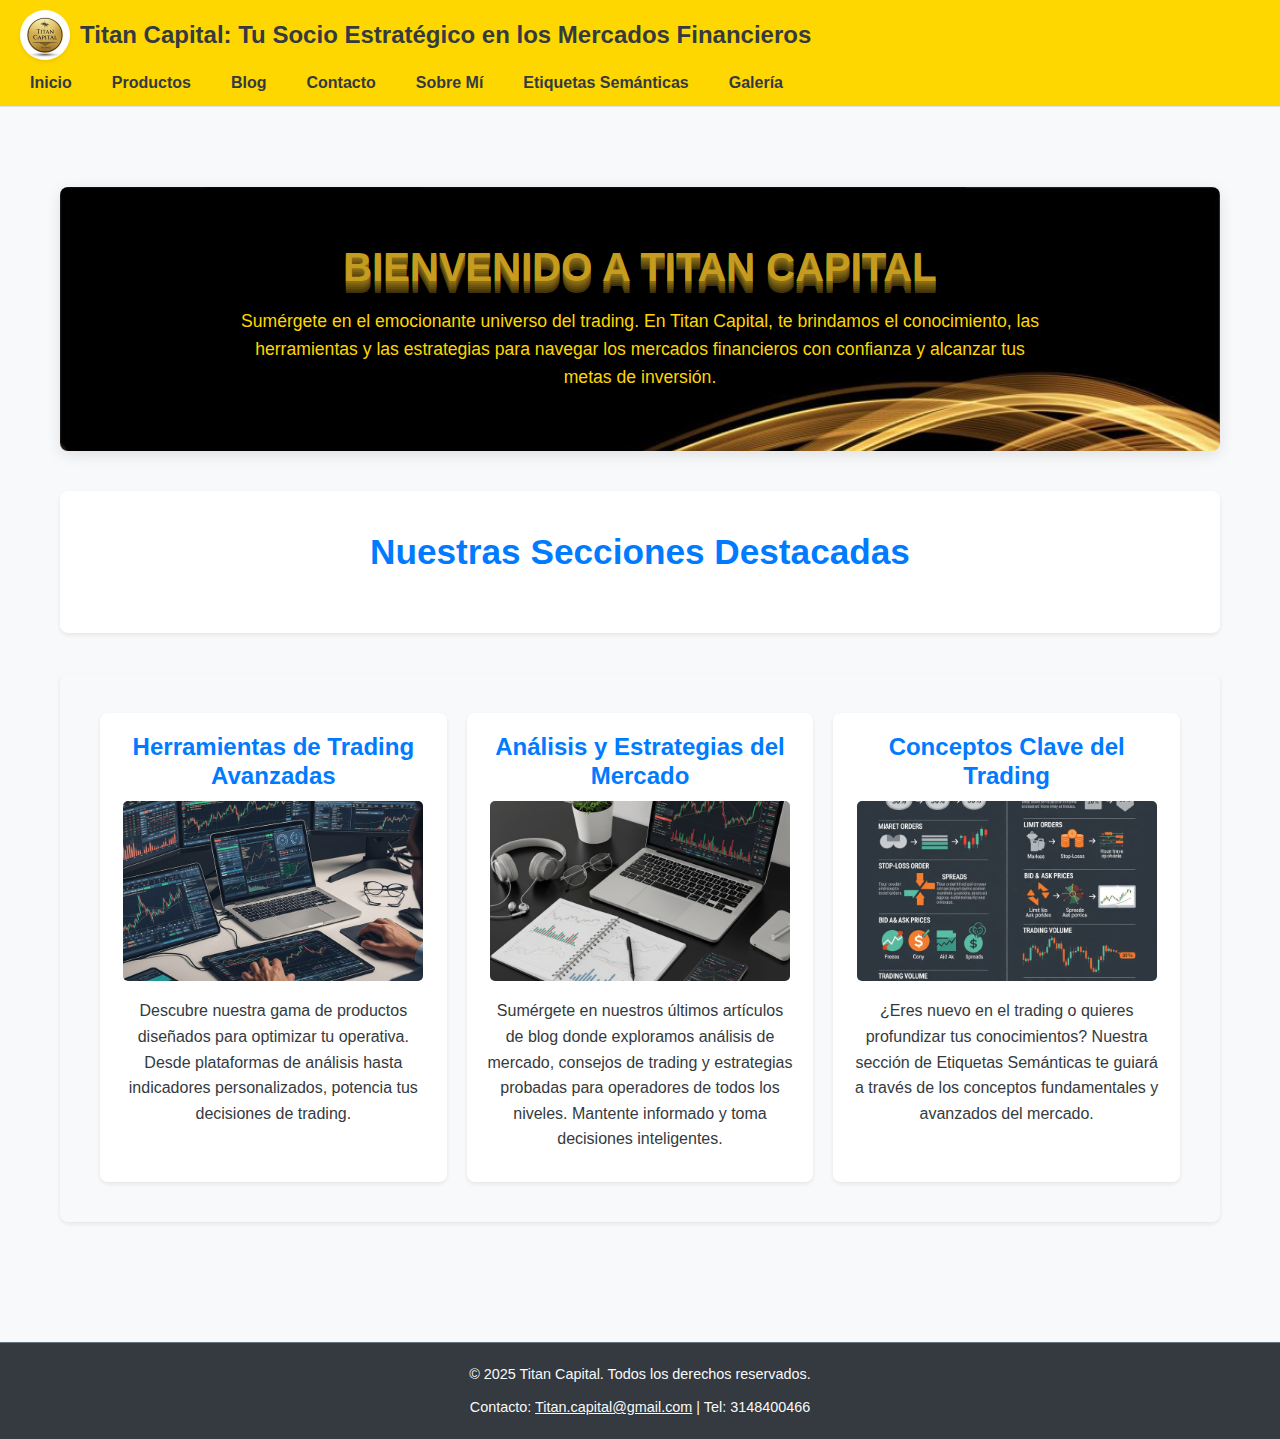
<file: index.html>
<!DOCTYPE html>
<html lang="es">
<head>
    <meta charset="UTF-8">
    <meta name="viewport" content="width=device-width, initial-scale=1.0">
    <title>Inicio - Titan Capital</title>
    <link rel="stylesheet" href="style.css">
    <meta name="description" content="Explora el mundo del trading con Titan Capital. Descubre estrategias, análisis de mercado y productos innovadores para potenciar tus inversiones.">
    <meta name="keywords" content="trading, inversiones, mercado financiero, análisis técnico, análisis fundamental, estrategias de trading, bolsa de valores, criptomonedas, forex, educación financiera">
</head>
<body>
    <header>
        <div class="site-branding">
            <a href="index.html" aria-label="Volver a la página principal de Titan Capital">
                <img src="icono.jpeg" alt="Logotipo circular de Titan Capital" class="site-logo-header" width="50" height="50">
            </a>
            <h1>Titan Capital: Tu Socio Estratégico en los Mercados Financieros</h1>
        </div>
        <nav>
            <ul>
                <li><a href="index.html">Inicio</a></li>
                <li><a href="productos.html">Productos</a></li>
                <li><a href="blog.html">Blog</a></li>
                <li><a href="contacto.html">Contacto</a></li>
                <li><a href="sobre-mi.html">Sobre Mí</a></li>
                <li><a href="etiquetas.html">Etiquetas Semánticas</a></li>
                <li><a href="galeria.html">Galería</a></li>
            </ul>
        </nav>
    </header>

    <main>
        <section id="hero">
            <h2>Bienvenido a Titan Capital</h2>
            <p>Sumérgete en el emocionante universo del trading. En Titan Capital, te brindamos el conocimiento, las herramientas y las estrategias para navegar los mercados financieros con confianza y alcanzar tus metas de inversión.</p>
        </section>
        <section id="fondo">
        <h2>Nuestras Secciones Destacadas</h2></section>
        <section id="destacados">
            <article class="featured-item">
                <h3><a href="productos.html">Herramientas de Trading Avanzadas</a></h3>
                <img src="destacadoherramientas.jpeg" alt="Gráficos financieros y herramientas de análisis de trading en una pantalla." width="300" height="180">
                <p>Descubre nuestra gama de productos diseñados para optimizar tu operativa. Desde plataformas de análisis hasta indicadores personalizados, potencia tus decisiones de trading.</p>
            </article>
            <article class="featured-item">
                <h3><a href="blog.html">Análisis y Estrategias del Mercado</a></h3>
                <img src="destacadoanalisis.jpeg" alt="Una persona analizando gráficos de velas japonesas en una laptop." width="300" height="180">
                <p>Sumérgete en nuestros últimos artículos de blog donde exploramos análisis de mercado, consejos de trading y estrategias probadas para operadores de todos los niveles. Mantente informado y toma decisiones inteligentes.</p>
            </article>
            <article class="featured-item">
                <h3><a href="blog.html">Conceptos Clave del Trading</a></h3>
                <img src="cocepts.jpeg" alt="Iconos de conceptos financieros y bursátiles." width="300" height="180">
                <p>¿Eres nuevo en el trading o quieres profundizar tus conocimientos? Nuestra sección de Etiquetas Semánticas te guiará a través de los conceptos fundamentales y avanzados del mercado.</p>
            </article>
        </section>
    </main>

    <footer>
        <p>&copy; 2025 Titan Capital. Todos los derechos reservados.</p>
        <address>
            Contacto: <a href="Titan.capital@gmail.com">Titan.capital@gmail.com</a> | Tel: 3148400466
        </address>
    </footer>
</body>
</html>
</file>
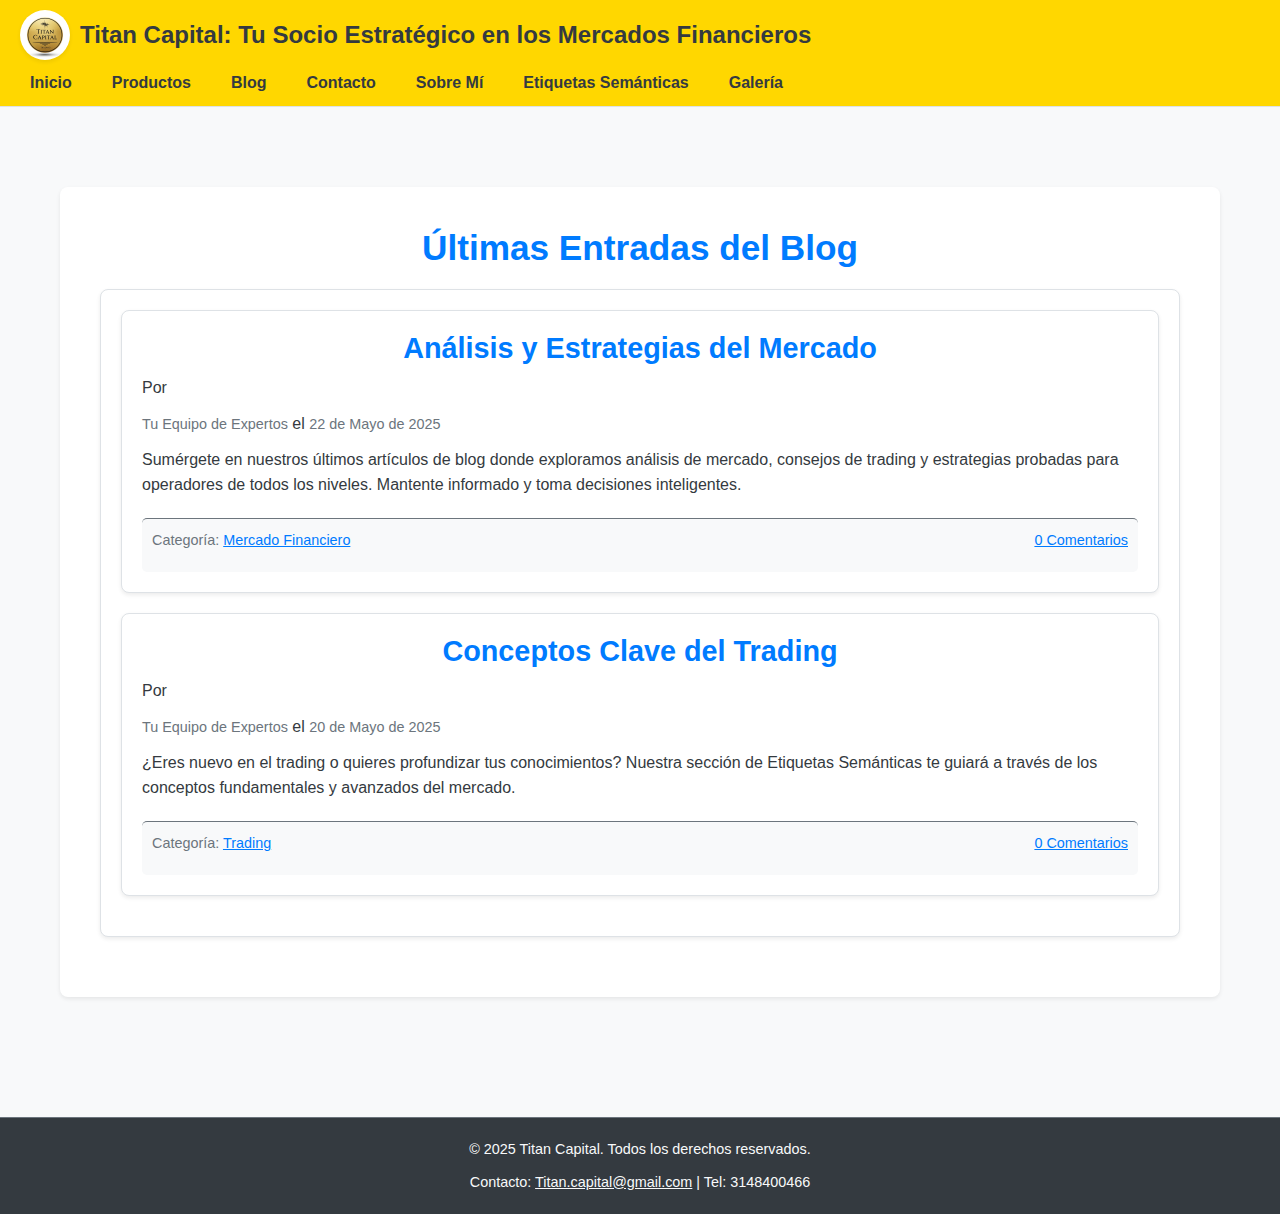
<file: blog.html>
<!DOCTYPE html>
<html lang="es">
<head>
    <meta charset="UTF-8">
    <meta name="viewport" content="width=device-width, initial-scale=1.0">
    <title>Blog</title>
    <link rel="stylesheet" href="style.css">
</head>
<body>
    <header>
        <div class="site-branding">
            <a href="index.html" aria-label="Volver a la página principal de Tu Portal Semántico">
                <img src="icono.jpeg" alt="Logotipo circular de Tu Portal Semántico" class="site-logo-header" width="50" height="50">
            </a>
            <h1>Titan Capital: Tu Socio Estratégico en los Mercados Financieros</h1>
        </div>
        <nav>
            <ul>
                <li><a href="index.html">Inicio</a></li>
                <li><a href="productos.html">Productos</a></li>
                <li><a href="blog.html">Blog</a></li>
                <li><a href="contacto.html">Contacto</a></li>
                <li><a href="sobre-mi.html">Sobre Mí</a></li>
                <li><a href="etiquetas.html">Etiquetas Semánticas</a></li>
                <li><a href="galeria.html">Galería</a></li>
            </ul>
        </nav>
    </header>

    <main>
        <section id="entradas-blog">
            <h2>Últimas Entradas del Blog</h2>
            <article class="entrada-blog">
            <article class="entrada-blog">
                <h2>Análisis y Estrategias del Mercado</h2>
                <p>Por <address>Tu Equipo de Expertos</address> el <time datetime="2025-05-22">22 de Mayo de 2025</time></p>
                <p>Sumérgete en nuestros últimos artículos de blog donde exploramos análisis de mercado, consejos de trading y estrategias probadas para operadores de todos los niveles. Mantente informado y toma decisiones inteligentes.</p>
                <footer>
                    <p>Categoría: <a href="#mercado">Mercado Financiero</a></p>
                    <p><a href="#comentarios3">0 Comentarios</a></p>
                </footer>
            </article>

            <article class="entrada-blog">
                <h2>Conceptos Clave del Trading</h2>
                <p>Por <address>Tu Equipo de Expertos</address> el <time datetime="2025-05-20">20 de Mayo de 2025</time></p>
                <p>¿Eres nuevo en el trading o quieres profundizar tus conocimientos? Nuestra sección de Etiquetas Semánticas te guiará a través de los conceptos fundamentales y avanzados del mercado.</p>
                <footer>
                    <p>Categoría: <a href="#trading">Trading</a></p>
                    <p><a href="#comentarios4">0 Comentarios</a></p>
                </footer>
            </article>
        </section>
    </main>

<footer>
        <p>&copy; 2025 Titan Capital. Todos los derechos reservados.</p>
        <address>
            Contacto: <a href="Titan.capital@gmail.com">Titan.capital@gmail.com</a> | Tel: 3148400466
        </address>
    </footer>
</body>
</html>
</file>
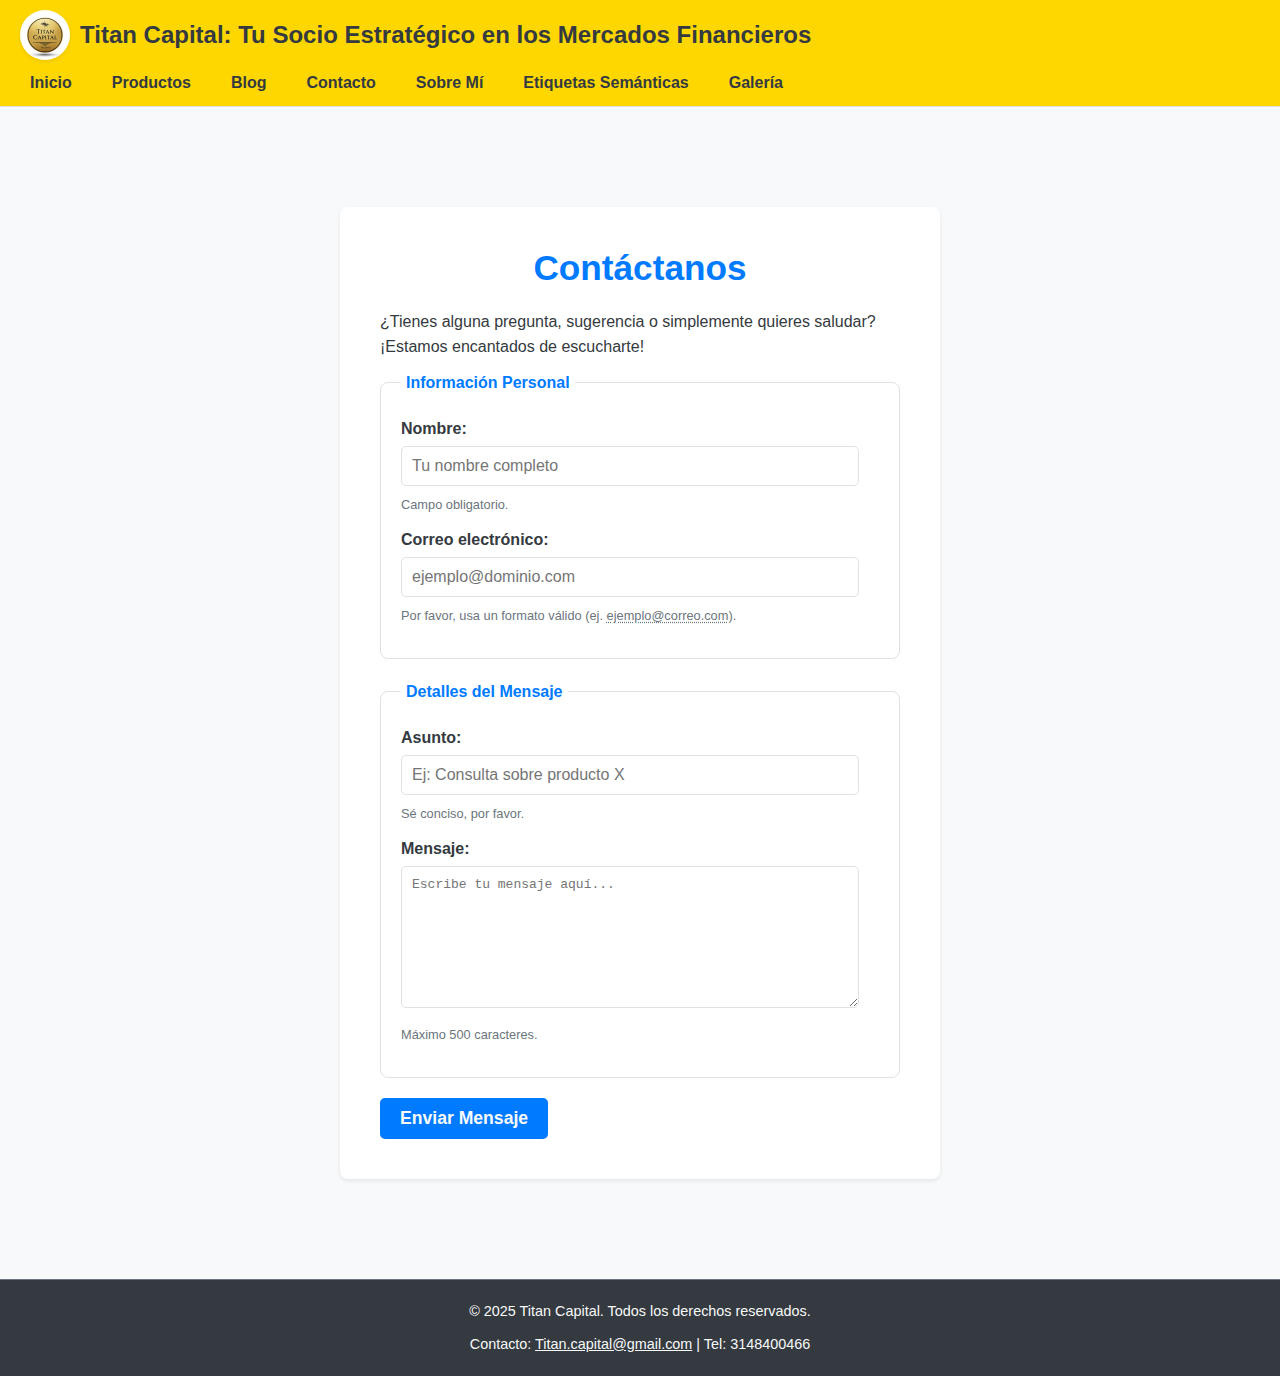
<file: contacto.html>
<!DOCTYPE html>
<html lang="es">
<head>
    <meta charset="UTF-8">
    <meta name="viewport" content="width=device-width, initial-scale=1.0">
    <title>Contacto</title>
    <link rel="stylesheet" href="style.css">

</head>
<body>
    <header>
        <div class="site-branding">
            <a href="index.html" aria-label="Volver a la página principal de Tu Portal Semántico">
                <img src="icono.jpeg" alt="Logotipo circular de Tu Portal Semántico" class="site-logo-header" width="50" height="50">
            </a>
            <h1>Titan Capital: Tu Socio Estratégico en los Mercados Financieros</h1>
        </div>
        <nav>
            <ul>
                <li><a href="index.html">Inicio</a></li>
                <li><a href="productos.html">Productos</a></li>
                <li><a href="blog.html">Blog</a></li>
                <li><a href="contacto.html">Contacto</a></li>
                <li><a href="sobre-mi.html">Sobre Mí</a></li>
                <li><a href="etiquetas.html">Etiquetas Semánticas</a></li>
                <li><a href="galeria.html">Galería</a></li>
            </ul>
        </nav>
    </header>

    <main>
        <section id="formulario-contacto">
            <h2>Contáctanos</h2>
            <p>¿Tienes alguna pregunta, sugerencia o simplemente quieres saludar? ¡Estamos encantados de escucharte!</p>

            <form action="enviar_formulario.php" method="POST">
                <fieldset>
                    <legend>Información Personal</legend>
                    <p>
                        <label for="nombre">Nombre:</label>
                        <input type="text" id="nombre" name="nombre" required placeholder="Tu nombre completo">
                        <small>Campo obligatorio.</small>
                    </p>
                    <p>
                        <label for="email">Correo electrónico:</label>
                        <input type="email" id="email" name="email" required placeholder="ejemplo@dominio.com">
                        <small>Por favor, usa un formato válido (ej. <abbr title="ejemplo@correo.com">ejemplo@correo.com</abbr>).</small>
                    </p>
                </fieldset>

                <fieldset>
                    <legend>Detalles del Mensaje</legend>
                    <p>
                        <label for="asunto">Asunto:</label>
                        <input type="text" id="asunto" name="asunto" required placeholder="Ej: Consulta sobre producto X">
                        <small>Sé conciso, por favor.</small>
                    </p>
                    <p>
                        <label for="mensaje">Mensaje:</label>
                        <textarea id="mensaje" name="mensaje" rows="8" required placeholder="Escribe tu mensaje aquí..."></textarea>
                        <small>Máximo 500 caracteres.</small>
                    </p>
                </fieldset>

                <button type="submit">Enviar Mensaje</button>
            </form>
        </section>
    </main>

   <footer>
        <p>&copy; 2025 Titan Capital. Todos los derechos reservados.</p>
        <address>
            Contacto: <a href="Titan.capital@gmail.com">Titan.capital@gmail.com</a> | Tel: 3148400466
        </address>
    </footer>
</body>
</html>
</file>
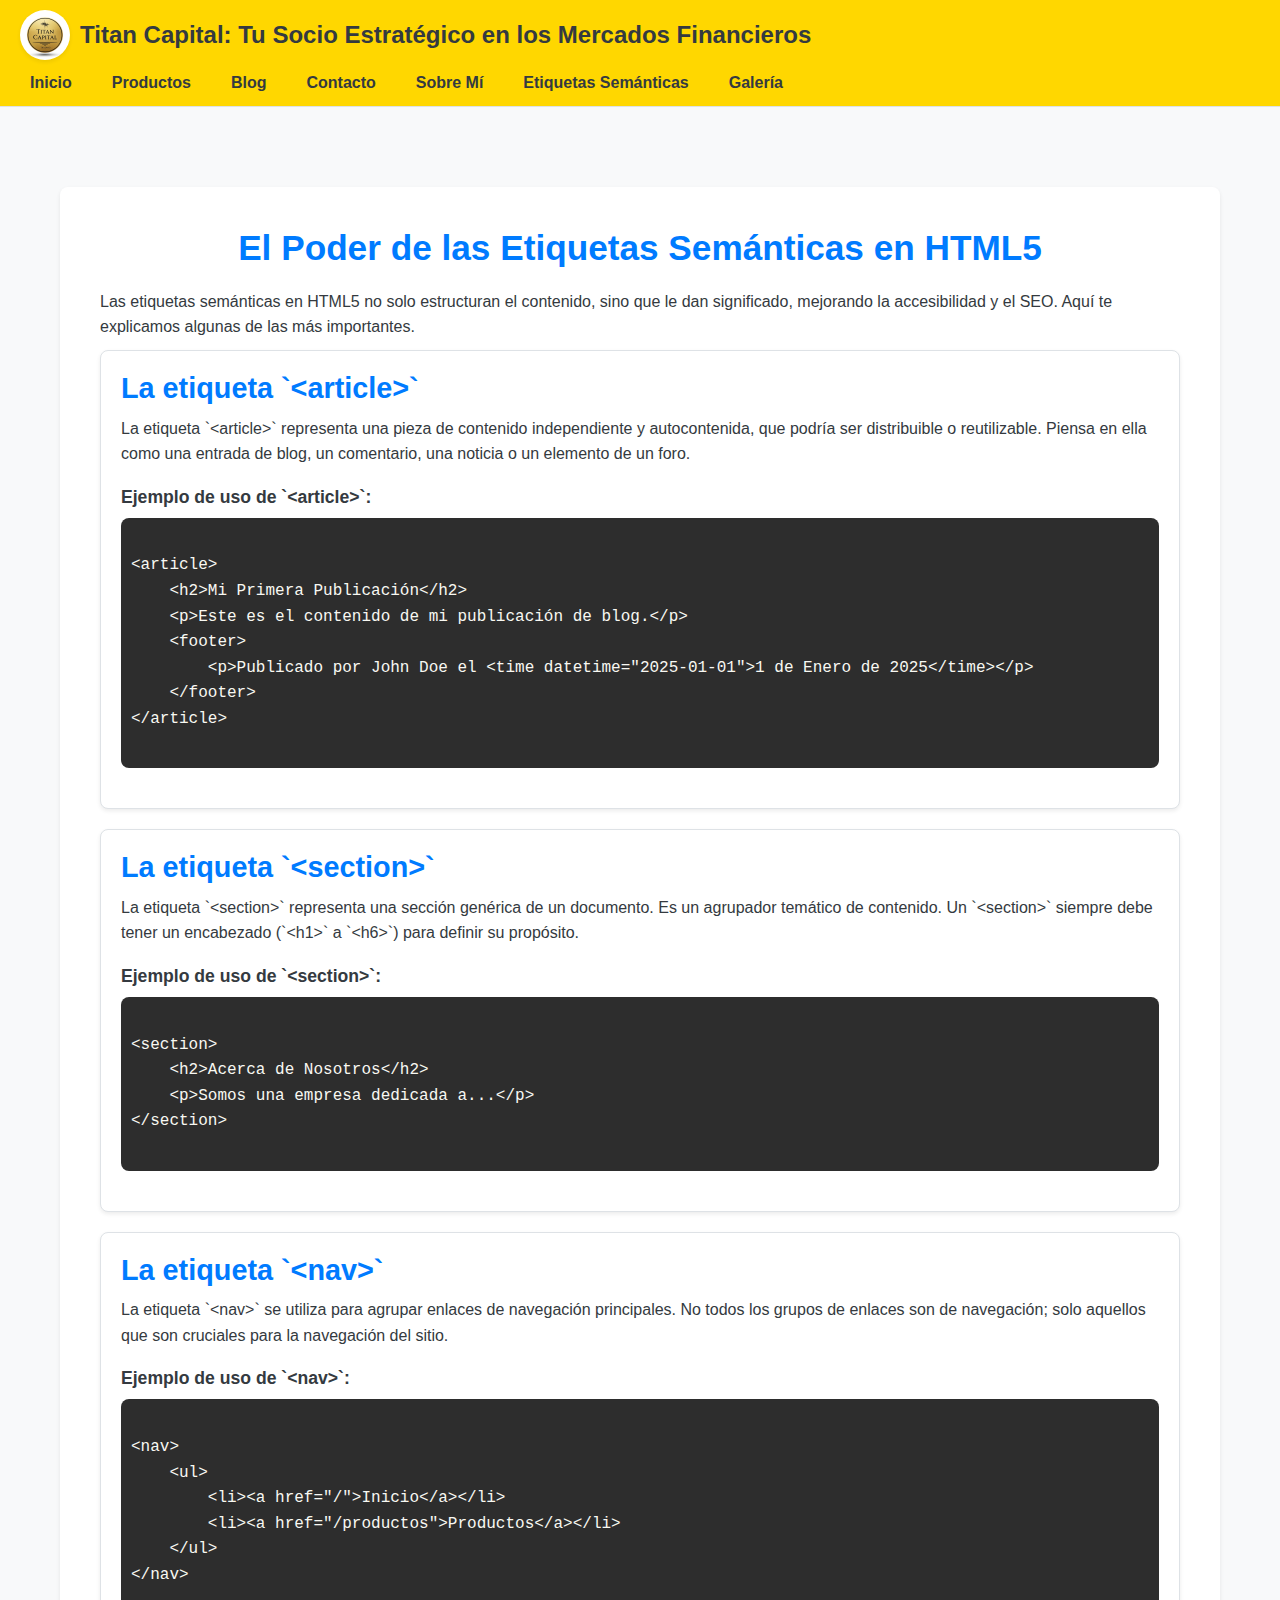
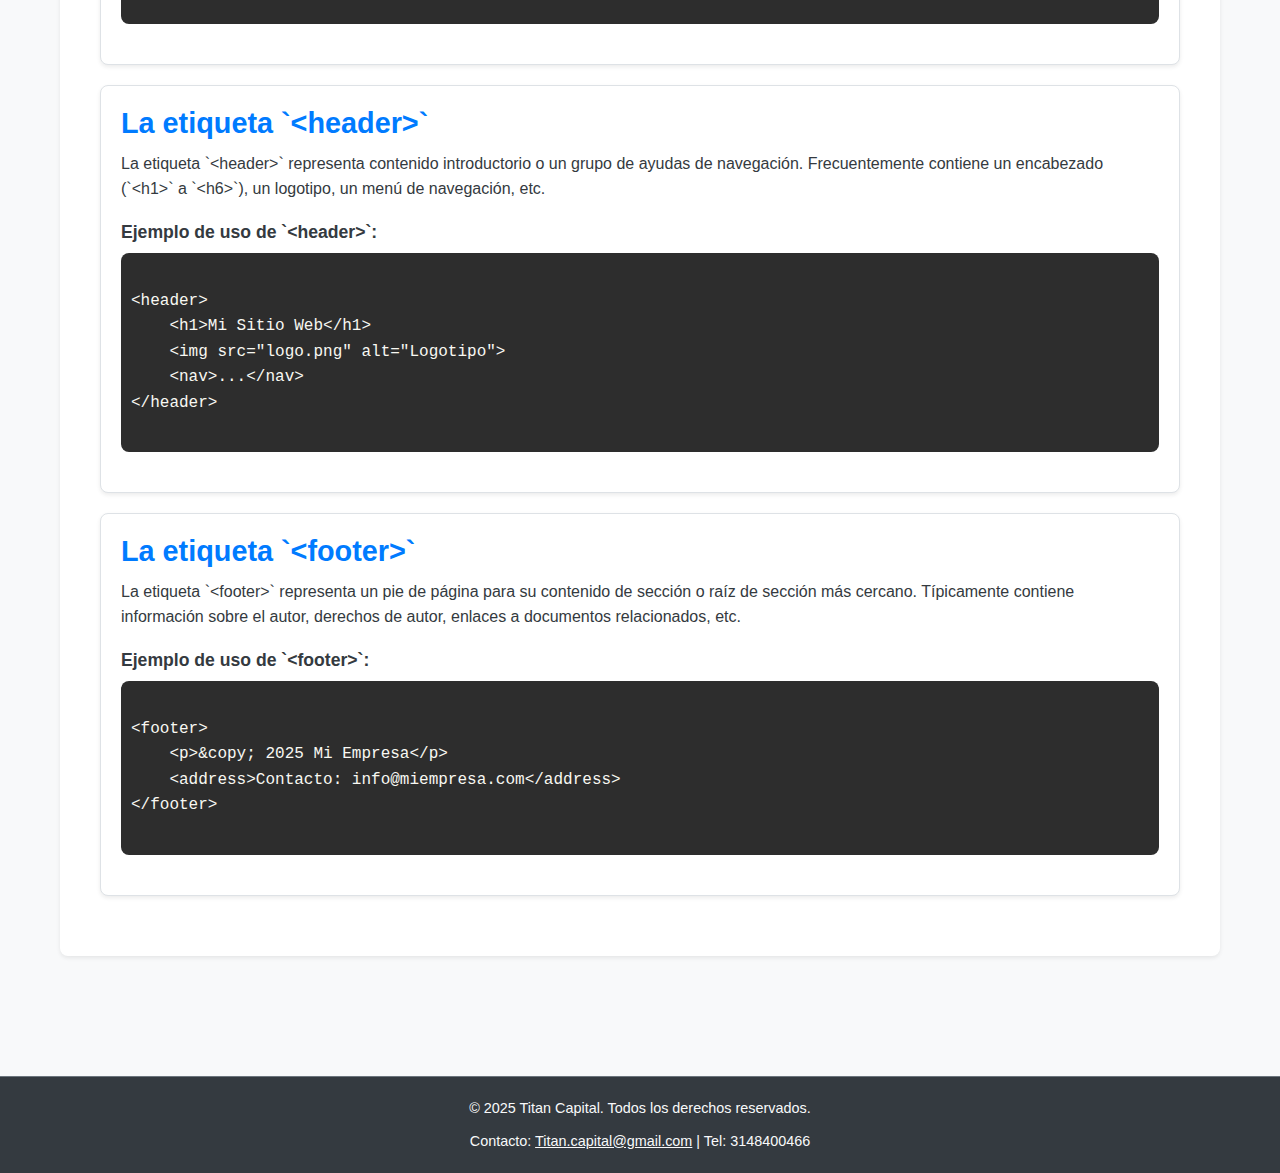
<file: etiquetas.html>
<!DOCTYPE html>
<html lang="es">
<head>
    <meta charset="UTF-8">
    <meta name="viewport" content="width=device-width, initial-scale=1.0">
    <title>Etiquetas Semánticas </title>
    <link rel="stylesheet" href="style.css">

</head>
<body>
    <header>
        <div class="site-branding">
            <a href="index.html" aria-label="Volver a la página principal de Tu Portal Semántico">
                <img src="icono.jpeg" alt="Logotipo circular de Tu Portal Semántico" class="site-logo-header" width="50" height="50">
            </a>
            <h1>Titan Capital: Tu Socio Estratégico en los Mercados Financieros</h1>
        </div>
        <nav>
            <ul>
                <li><a href="index.html">Inicio</a></li>
                <li><a href="productos.html">Productos</a></li>
                <li><a href="blog.html">Blog</a></li>
                <li><a href="contacto.html">Contacto</a></li>
                <li><a href="sobre-mi.html">Sobre Mí</a></li>
                <li><a href="etiquetas.html">Etiquetas Semánticas</a></li>
                <li><a href="galeria.html">Galería</a></li>
            </ul>
        </nav>
    </header>

    <main>
        <section id="explicacion-semantica">
            <h2>El Poder de las Etiquetas Semánticas en HTML5</h2>
            <p>Las etiquetas semánticas en HTML5 no solo estructuran el contenido, sino que le dan significado, mejorando la accesibilidad y el SEO. Aquí te explicamos algunas de las más importantes.</p>

            <article class="explicacion-etiqueta">
                <h3>La etiqueta `&lt;article&gt;`</h3>
                <p>La etiqueta `&lt;article&gt;` representa una pieza de contenido independiente y autocontenida, que podría ser distribuible o reutilizable. Piensa en ella como una entrada de blog, un comentario, una noticia o un elemento de un foro.</p>
                <h4>Ejemplo de uso de `&lt;article&gt;`:</h4>
                <pre><code>
&lt;article&gt;
    &lt;h2&gt;Mi Primera Publicación&lt;/h2&gt;
    &lt;p&gt;Este es el contenido de mi publicación de blog.&lt;/p&gt;
    &lt;footer&gt;
        &lt;p&gt;Publicado por John Doe el &lt;time datetime="2025-01-01"&gt;1 de Enero de 2025&lt;/time&gt;&lt;/p&gt;
    &lt;/footer&gt;
&lt;/article&gt;
                </code></pre>
            </article>

            <article class="explicacion-etiqueta">
                <h3>La etiqueta `&lt;section&gt;`</h3>
                <p>La etiqueta `&lt;section&gt;` representa una sección genérica de un documento. Es un agrupador temático de contenido. Un `&lt;section&gt;` siempre debe tener un encabezado (`&lt;h1&gt;` a `&lt;h6&gt;`) para definir su propósito.</p>
                <h4>Ejemplo de uso de `&lt;section&gt;`:</h4>
                <pre><code>
&lt;section&gt;
    &lt;h2&gt;Acerca de Nosotros&lt;/h2&gt;
    &lt;p&gt;Somos una empresa dedicada a...&lt;/p&gt;
&lt;/section&gt;
                </code></pre>
            </article>

            <article class="explicacion-etiqueta">
                <h3>La etiqueta `&lt;nav&gt;`</h3>
                <p>La etiqueta `&lt;nav&gt;` se utiliza para agrupar enlaces de navegación principales. No todos los grupos de enlaces son de navegación; solo aquellos que son cruciales para la navegación del sitio.</p>
                <h4>Ejemplo de uso de `&lt;nav&gt;`:</h4>
                <pre><code>
&lt;nav&gt;
    &lt;ul&gt;
        &lt;li&gt;&lt;a href="/"&gt;Inicio&lt;/a&gt;&lt;/li&gt;
        &lt;li&gt;&lt;a href="/productos"&gt;Productos&lt;/a&gt;&lt;/li&gt;
    &lt;/ul&gt;
&lt;/nav&gt;
                </code></pre>
            </article>

            <article class="explicacion-etiqueta">
                <h3>La etiqueta `&lt;header&gt;`</h3>
                <p>La etiqueta `&lt;header&gt;` representa contenido introductorio o un grupo de ayudas de navegación. Frecuentemente contiene un encabezado (`&lt;h1&gt;` a `&lt;h6&gt;`), un logotipo, un menú de navegación, etc.</p>
                <h4>Ejemplo de uso de `&lt;header&gt;`:</h4>
                <pre><code>
&lt;header&gt;
    &lt;h1&gt;Mi Sitio Web&lt;/h1&gt;
    &lt;img src="logo.png" alt="Logotipo"&gt;
    &lt;nav&gt;...&lt;/nav&gt;
&lt;/header&gt;
                </code></pre>
            </article>

            <article class="explicacion-etiqueta">
                <h3>La etiqueta `&lt;footer&gt;`</h3>
                <p>La etiqueta `&lt;footer&gt;` representa un pie de página para su contenido de sección o raíz de sección más cercano. Típicamente contiene información sobre el autor, derechos de autor, enlaces a documentos relacionados, etc.</p>
                <h4>Ejemplo de uso de `&lt;footer&gt;`:</h4>
                <pre><code>
&lt;footer&gt;
    &lt;p&gt;&amp;copy; 2025 Mi Empresa&lt;/p&gt;
    &lt;address&gt;Contacto: info@miempresa.com&lt;/address&gt;
&lt;/footer&gt;
                </code></pre>
            </article>
        </section>
    </main>

   <footer>
        <p>&copy; 2025 Titan Capital. Todos los derechos reservados.</p>
        <address>
            Contacto: <a href="Titan.capital@gmail.com">Titan.capital@gmail.com</a> | Tel: 3148400466
        </address>
    </footer>
</body>
</html>
</file>
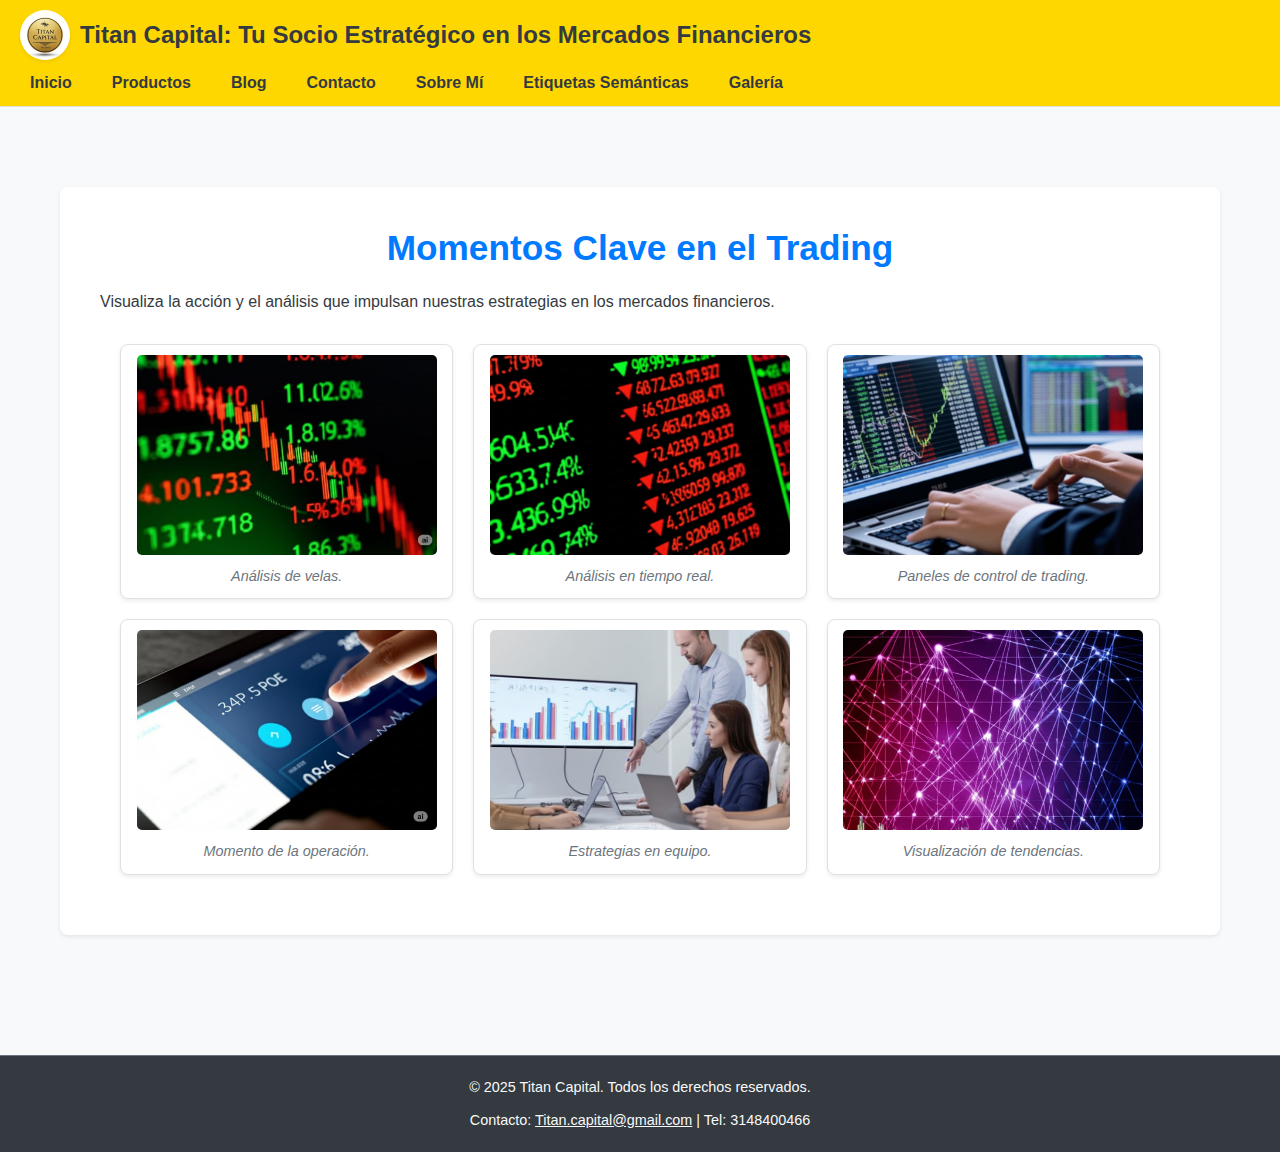
<file: galeria.html>
<!DOCTYPE html>
<html lang="es">
<head>
    <meta charset="UTF-8">
    <meta name="viewport" content="width=device-width, initial-scale=1.0">
    <title>Galería</title>
    <link rel="stylesheet" href="style.css"> 
</head>
<body>
    <header>
        <div class="site-branding">
            <a href="index.html" aria-label="Volver a la página principal de Tu Portal Semántico">
                <img src="icono.jpeg" alt="Logotipo circular de Tu Portal Semántico" class="site-logo-header" width="50" height="50">
            </a>
            <h1>Titan Capital: Tu Socio Estratégico en los Mercados Financieros</h1>
        </div>
        <nav>
            <ul>
                <li><a href="index.html">Inicio</a></li>
                <li><a href="productos.html">Productos</a></li>
                <li><a href="blog.html">Blog</a></li>
                <li><a href="contacto.html">Contacto</a></li>
                <li><a href="sobre-mi.html">Sobre Mí</a></li>
                <li><a href="etiquetas.html">Etiquetas Semánticas</a></li>
                <li><a href="galeria.html">Galería</a></li>
            </ul>
        </nav>
    </header>

   <main>
    <section id="galeria-imagenes">
        <h2>Momentos Clave en el Trading</h2>
        <p>Visualiza la acción y el análisis que impulsan nuestras estrategias en los mercados financieros.</p>

        <div class="gallery-grid">
            <figure>
                <img src="galeria1.jpeg" alt="Primer plano de gráficos de velas japonesas." width="300" height="200">
                <figcaption>Análisis de velas.</figcaption>
            </figure>
            <figure>
                <img src="galeria2.jpeg" alt="Manos de un trader analizando datos del mercado en un portátil." width="300" height="200">
                <figcaption>Análisis en tiempo real.</figcaption>
            </figure>
            <figure>
                <img src="galeria3.jpeg" alt="Múltiples pantallas mostrando datos y gráficos de trading." width="300" height="200">
                <figcaption>Paneles de control de trading.</figcaption>
            </figure>
            <figure>
                <img src="galeria4.jpeg" alt="Ejecución de una operación en una plataforma de trading." width="300" height="200">
                <figcaption>Momento de la operación.</figcaption>
            </figure>
            <figure>
                <img src="galeria5.jpeg" alt="Analistas financieros discutiendo estrategias de mercado." width="300" height="200">
                <figcaption>Estrategias en equipo.</figcaption>
            </figure>
            <figure>
                <img src="galeria6.jpeg" alt="Visualización abstracta de tendencias del mercado." width="300" height="200">
                <figcaption>Visualización de tendencias.</figcaption>
            </figure>
        </div>
    </section>
</main>

<footer>
        <p>&copy; 2025 Titan Capital. Todos los derechos reservados.</p>
        <address>
            Contacto: <a href="Titan.capital@gmail.com">Titan.capital@gmail.com</a> | Tel: 3148400466
        </address>
    </footer>
</body>
</html>
</file>
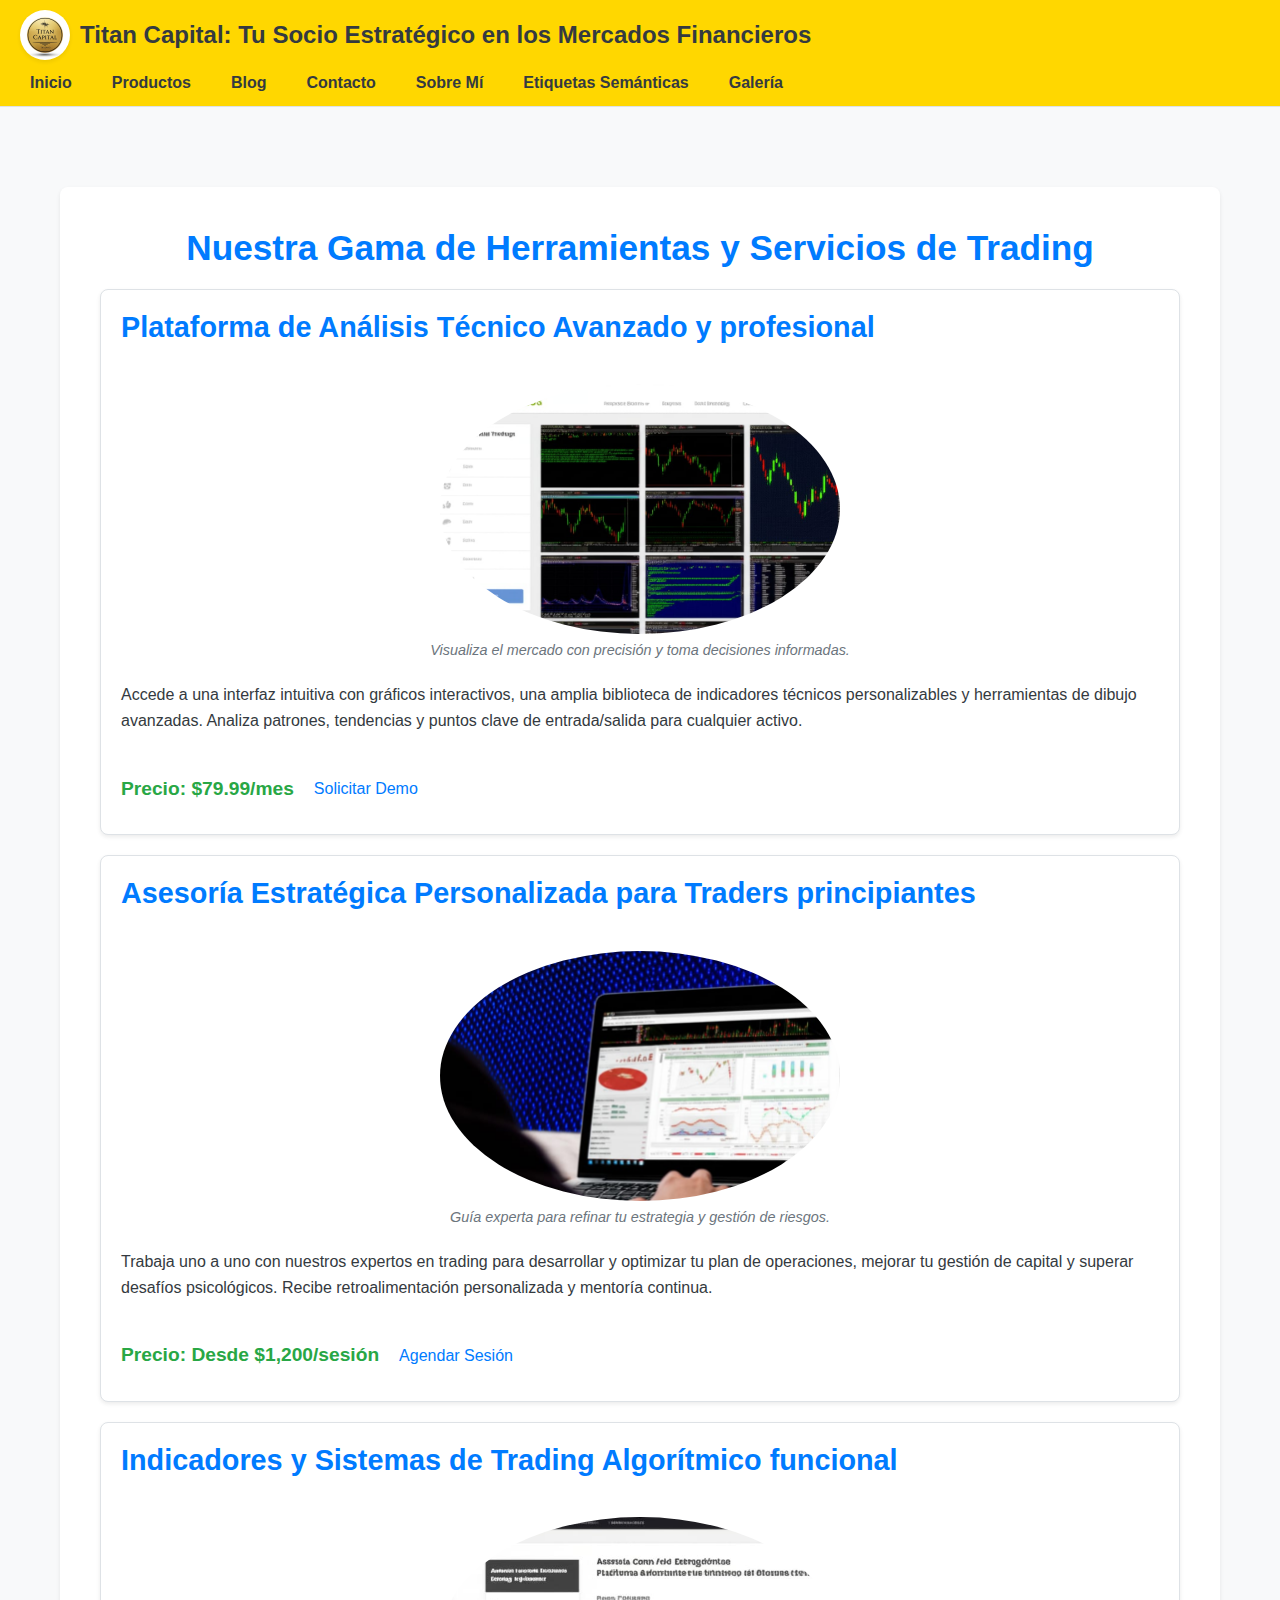
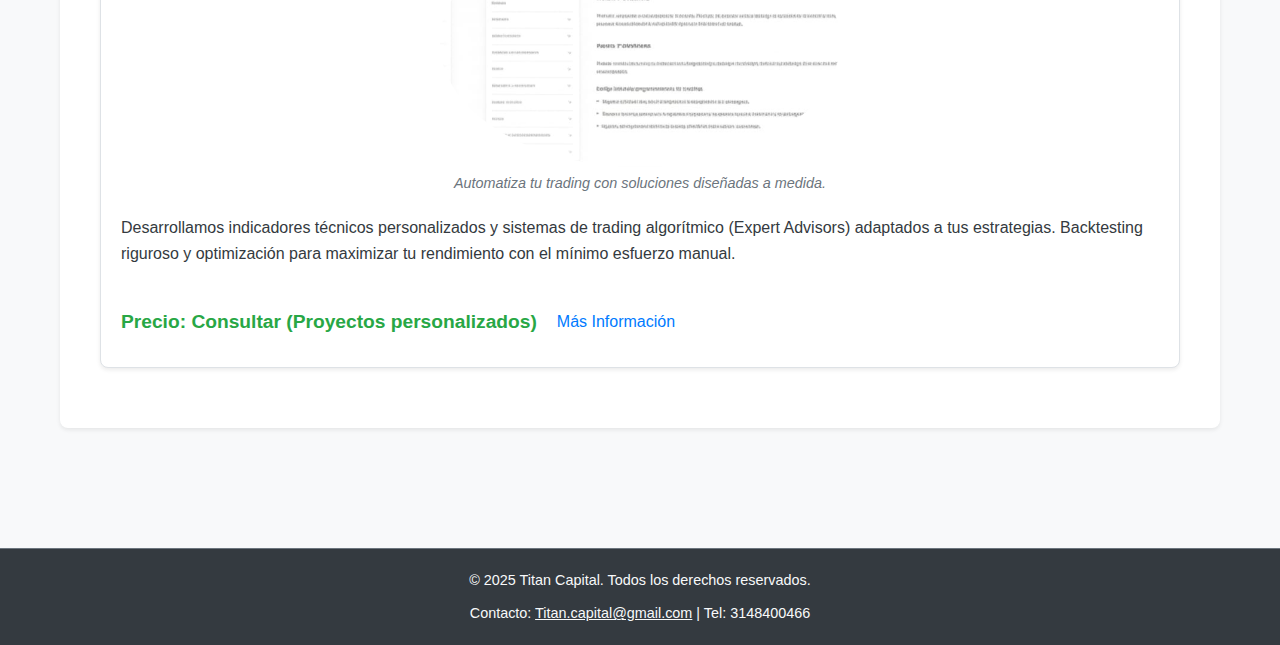
<file: productos.html>
<!DOCTYPE html>
<html lang="es">
<head>
    <meta charset="UTF-8">
    <meta name="viewport" content="width=device-width, initial-scale=1.0">
    <title>Productos - Titan Capital</title>
    <link rel="stylesheet" href="style.css">
    <meta name="description" content="Descubre los productos y servicios de Titan Capital para potenciar tu trading: plataformas de análisis, indicadores personalizados, y asesoramiento estratégico.">
    <meta name="keywords" content="productos trading, software trading, herramientas trading, análisis técnico, indicadores, asesores expertos, gestión de riesgos, trading algorítmico, plataformas de inversión">
</head>
<body>
    <header>
        <div class="site-branding">
            <a href="index.html" aria-label="Volver a la página principal de Titan Capital">
                <img src="icono.jpeg" alt="Logotipo circular de Titan Capital" class="site-logo-header" width="50" height="50">
            </a>
            <h1>Titan Capital: Tu Socio Estratégico en los Mercados Financieros</h1>
        </div>
        <nav>
            <ul>
                <li><a href="index.html">Inicio</a></li>
                <li><a href="productos.html">Productos</a></li>
                <li><a href="blog.html">Blog</a></li>
                <li><a href="contacto.html">Contacto</a></li>
                <li><a href="sobre-mi.html">Sobre Mí</a></li>
                <li><a href="etiquetas.html">Etiquetas Semánticas</a></li>
                <li><a href="galeria.html">Galería</a></li>
            </ul>
        </nav>
    </header>

    <main>
        <section id="lista-productos">
            <h2>Nuestra Gama de Herramientas y Servicios de Trading</h2>
            <article class="producto">
                <h3>Plataforma de Análisis Técnico Avanzado y profesional </h3>
                <figure>
                    <img src="producto1.jpeg" alt="Interfaz de plataforma de trading con múltiples gráficos e indicadores técnicos." width="400" height="250">
                    <figcaption>Visualiza el mercado con precisión y toma decisiones informadas.</figcaption>
                </figure>
                <p>Accede a una interfaz intuitiva con gráficos interactivos, una amplia biblioteca de indicadores técnicos personalizables y herramientas de dibujo avanzadas. Analiza patrones, tendencias y puntos clave de entrada/salida para cualquier activo.</p>
                <p class="precio">Precio: $79.99/mes</p>
                <a href="mailto:ventas@titancapital.com?subject=Interesado%20en%20Plataforma%20de%20Análisis" class="button">Solicitar Demo</a>
            </article>

            <article class="producto">
                <h3>Asesoría Estratégica Personalizada para Traders principiantes</h3>
                <figure>
                    <img src="productos2.jpeg" alt="Persona con un profesional de trading discutiendo estrategias frente a una pantalla con gráficos." width="400" height="250">
                    <figcaption>Guía experta para refinar tu estrategia y gestión de riesgos.</figcaption>
                </figure>
                <p>Trabaja uno a uno con nuestros expertos en trading para desarrollar y optimizar tu plan de operaciones, mejorar tu gestión de capital y superar desafíos psicológicos. Recibe retroalimentación personalizada y mentoría continua.</p>
                <p class="precio">Precio: Desde $1,200/sesión</p>
                <a href="mailto:asesoria@titancapital.com?subject=Consulta%20Asesoria%20Trading" class="button">Agendar Sesión</a>
            </article>

            <article class="producto">
                <h3>Indicadores y Sistemas de Trading Algorítmico funcional </h3>
                <figure>
                    <img src="producto3.jpeg" alt="Código de programación sobrepuesto en gráficos de trading, simbolizando algoritmos." width="400" height="250">
                    <figcaption>Automatiza tu trading con soluciones diseñadas a medida.</figcaption>
                </figure>
                <p>Desarrollamos indicadores técnicos personalizados y sistemas de trading algorítmico (Expert Advisors) adaptados a tus estrategias. Backtesting riguroso y optimización para maximizar tu rendimiento con el mínimo esfuerzo manual.</p>
                <p class="precio">Precio: Consultar (Proyectos personalizados)</p>
                <a href="mailto:soporte@titancapital.com?subject=Consulta%20Sistemas%20Algoritmicos" class="button">Más Información</a>
            </article>
        </section>
    </main>

   <footer>
        <p>&copy; 2025 Titan Capital. Todos los derechos reservados.</p>
        <address>
            Contacto: <a href="Titan.capital@gmail.com">Titan.capital@gmail.com</a> | Tel: 3148400466
        </address>
    </footer>
</body>
</html>
</file>
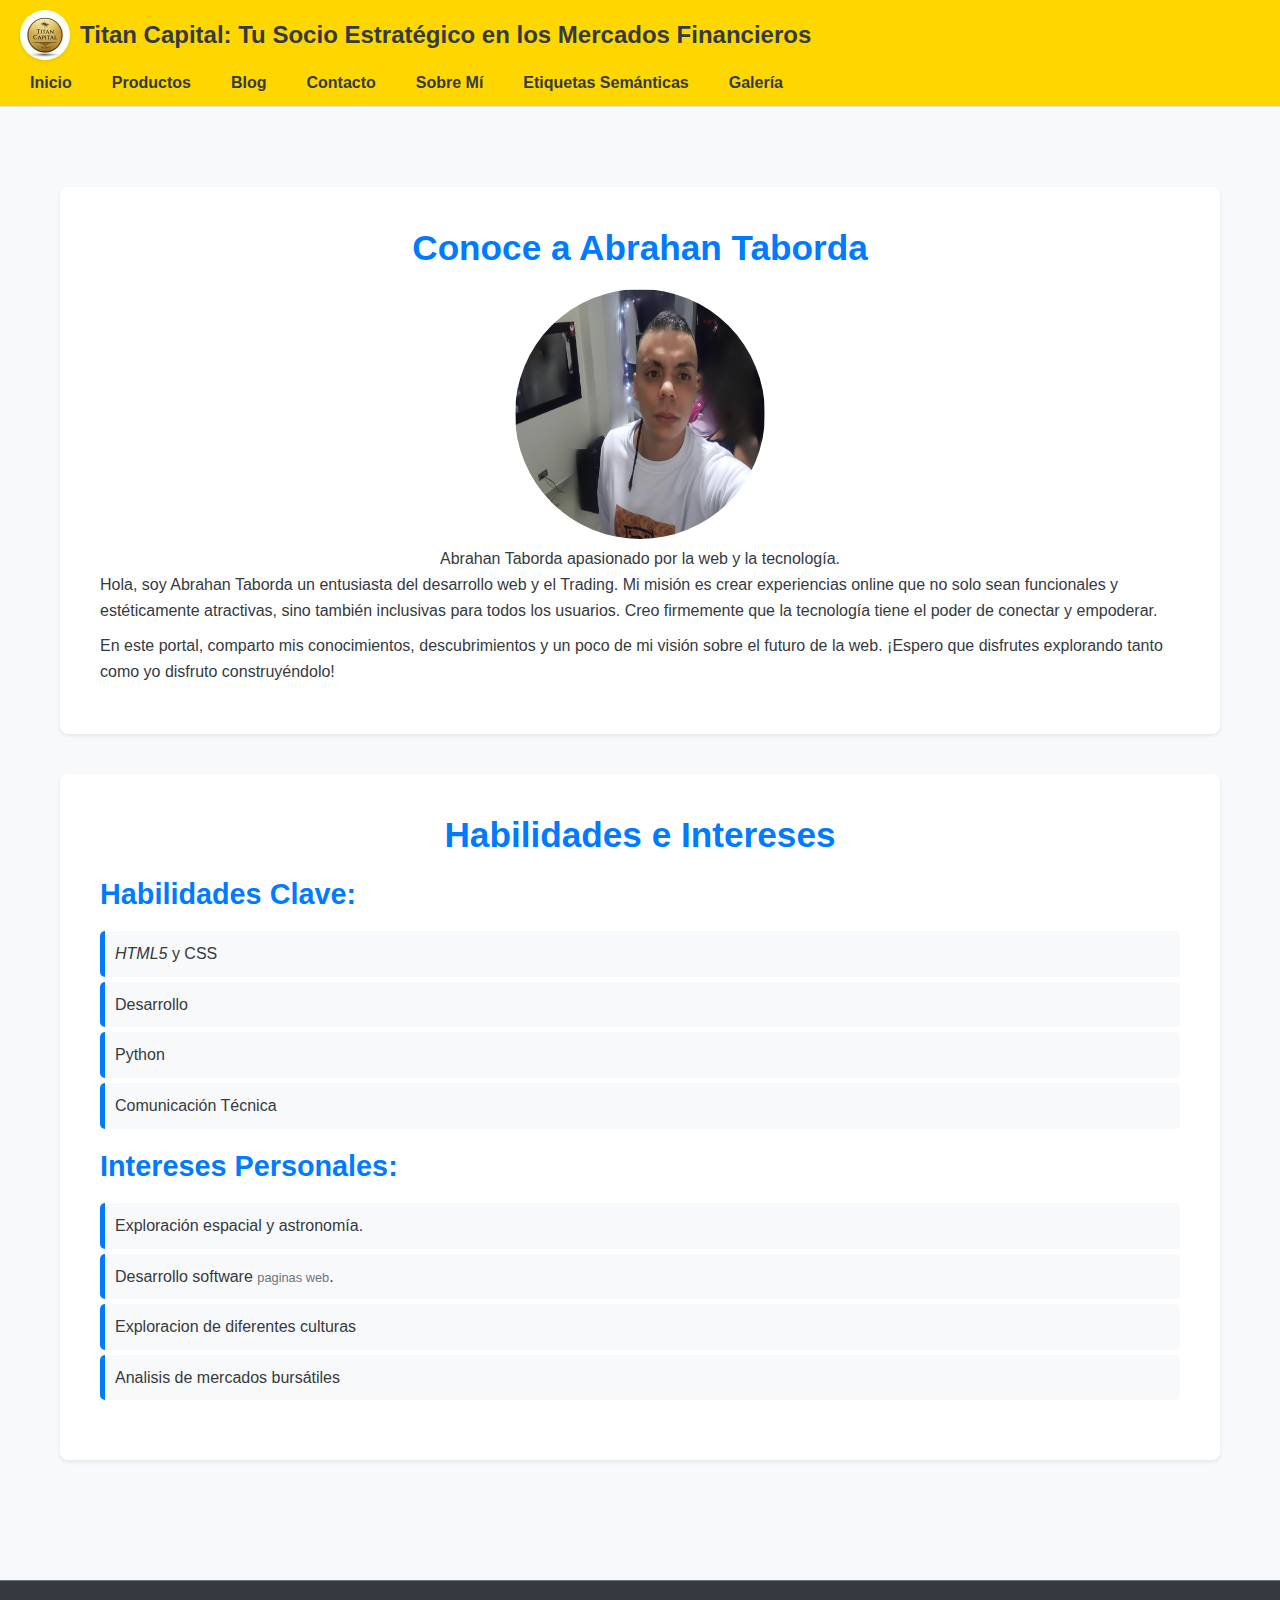
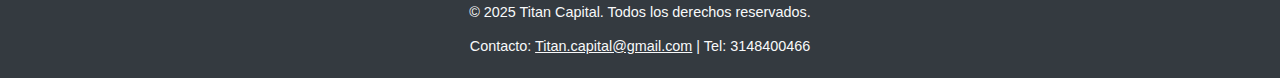
<file: sobre-mi.html>
<!DOCTYPE html>
<html lang="es">
<head>
    <meta charset="UTF-8">
    <meta name="viewport" content="width=device-width, initial-scale=1.0">
    <title>Sobre Mí</title>
    <link rel="stylesheet" href="style.css">

</head>
<body>
    <header>
        <div class="site-branding">
            <a href="index.html" aria-label="Volver a la página principal de Tu Portal Semántico">
                <img src="icono.jpeg" alt="Logotipo circular de Tu Portal Semántico" class="site-logo-header" width="50" height="50">
            </a>
            <h1>Titan Capital: Tu Socio Estratégico en los Mercados Financieros</h1>
        </div>
        <nav>
            <ul>
                <li><a href="index.html">Inicio</a></li>
                <li><a href="productos.html">Productos</a></li>
                <li><a href="blog.html">Blog</a></li>
                <li><a href="contacto.html">Contacto</a></li>
                <li><a href="sobre-mi.html">Sobre Mí</a></li>
                <li><a href="etiquetas.html">Etiquetas Semánticas</a></li>
                <li><a href="galeria.html">Galería</a></li>
            </ul>
        </nav>
    </header>

    <main>
        <section id="presentacion-autor">
            <h2>Conoce a Abrahan Taborda</h2>
            <figure id>
                <img src="abrahan.png" alt="Retrato de Abrahan" width="250" height="250" >
                <figcaption>Abrahan Taborda apasionado por la web y la tecnología.</figcaption>
            </figure>
            <p>Hola, soy Abrahan Taborda un entusiasta del desarrollo web y el Trading. Mi misión es crear experiencias online que no solo sean funcionales y estéticamente atractivas, sino también inclusivas para todos los usuarios. Creo firmemente que la tecnología tiene el poder de conectar y empoderar.</p>
            <p>En este portal, comparto mis conocimientos, descubrimientos y un poco de mi visión sobre el futuro de la web. ¡Espero que disfrutes explorando tanto como yo disfruto construyéndolo!</p>
        </section>

        <section id="habilidades-intereses">
            <h2>Habilidades e Intereses</h2>
            <h3>Habilidades Clave:</h3>
            <ul>
                <li><em>HTML5</em> y CSS</li>
                <li>Desarrollo </li>
                <li>Python</li>
                <li>Comunicación Técnica</li>
            </ul>
            <h3>Intereses Personales:</h3>
            <ul>
                <li>Exploración espacial y astronomía.</li>
                <li>Desarrollo software <small>paginas web</small>.</li>
                <li>Exploracion de diferentes culturas</li>
                <li>Analisis de mercados bursátiles</li>
            </ul>
        </section>
    </main>

<footer>
        <p>&copy; 2025 Titan Capital. Todos los derechos reservados.</p>
        <address>
            Contacto: <a href="Titan.capital@gmail.com">Titan.capital@gmail.com</a> | Tel: 3148400466
        </address>
    </footer>
</body>
</html>
</file>
<file: style.css>
/* configuracion para todas la paginas */
/* Esto es para que el "tamaño" de cada caja en tu página (como un texto o una imagen)
   incluya el relleno y los bordes. Así, todo se ajusta mejor. */
*, *::before, *::after {
    box-sizing: border-box; /* Incluye relleno y borde en el tamaño total */
    margin: 0; /* Elimina el espacio extra alrededor de los elementos por defecto */
    padding: 0; /* Elimina el espacio extra dentro de los elementos por defecto */
}

/* Esto hace que, cuando haces clic en un enlace que te lleva a otra parte
   de la misma página (como de un título a un párrafo más abajo), el salto sea suave,
   no un brinco repentino. */
html {
    scroll-behavior: smooth; /* Desplazamiento suave al hacer clic en enlaces */
}

/* Estas son las reglas principales para todo el contenido de tu página. */
body {
    font-family: 'Arial', sans-serif; /* Usamos la fuente Arial, o una similar sin remates */
    line-height: 1.6; /* El espacio entre cada línea de texto */
    color: #343a40; /* El color principal para la mayoría de los textos (gris oscuro) */
    background-color: #f8f9fa; /* Un fondo gris muy clarito para toda la página */
    margin: 0; /* Aseguramos que no haya margen extra alrededor de la página */
    /* Estas dos líneas ayudan a que las letras se vean más nítidas y suaves en diferentes navegadores. */
    -webkit-font-smoothing: antialiased;
    -moz-osx-font-smoothing: grayscale;
}

/* textos y titulos */

/* Reglas para todos los títulos (H1, H2, H3, H4, H5, H6) */
h1, h2, h3, h4, h5, h6 {
    font-family: 'Helvetica Neue', sans-serif; /* Usamos Helvetica Neue, o una similar */
    color: #007bff; /* Color azul brillante para los títulos */
    margin-bottom: 20px; /* Un espacio de 20 píxeles debajo de cada título */
    line-height: 1.2; /* El espacio entre las líneas de un título (si fuera muy largo) */
}

/* Tamaños específicos para cada nivel de título, de más grande a más pequeño. */
h1 { font-size: 2.8em; } /* Muy grande */
h2 { font-size: 2.2em; } /* Grande */
h3 { font-size: 1.8em; } /* Mediano */
h4 { font-size: 1.4em; } /* Más pequeño */

/* Reglas para los párrafos de texto normal. */
p {
    margin-bottom: 10px; /* Un espacio de 10 píxeles debajo de cada párrafo */
}

/* Reglas para todos los enlaces (texto en el que puedes hacer clic). */
a {
    color: #007bff; /* Color azul para los enlaces */
    text-decoration: none; /* Quitamos la línea de subrayado por defecto */
    transition: color 0.3s ease; /* Cuando pasas el ratón, el color cambia suavemente */
}

/* Lo que pasa cuando el ratón pasa por encima de un enlace. */
a:hover {
    color: #28a745; /* El enlace se vuelve verde */
    text-decoration: underline; /* Y se subraya */
}

/* Estilos específicos para ciertos tipos de texto. */
strong { font-weight: bold; } /* Hace el texto en negrita */
em { font-style: italic; } /* Hace el texto en cursiva */
small { font-size: 0.8em; color: #6c757d; } /* Hace el texto más pequeño y gris */
abbr {
    text-decoration: underline dotted; /* Pone una línea de puntos debajo */
    cursor: help; /* El cursor cambia a una flecha con un signo de interrogación */
}

/* Estilos para fragmentos pequeños de código, como `console.log()` */
code {
    font-family: 'Consolas', 'Monaco', monospace; /* Una fuente que se ve como código */
    background-color: #f0f0f0; /* Fondo gris claro */
    padding: 2px 4px; /* Un pequeño espacio alrededor del código */
    border-radius: 5px; /* Bordes ligeramente redondeados */
    color: #c7254e; /* Color rojizo para el texto del código */
}

/* Estilos para bloques de código más grandes, como un fragmento de programación. */
pre {
    background-color: #2d2d2d; /* Fondo oscuro para el bloque de código */
    color: #f8f8f2; /* Texto claro */
    padding: 10px; /* Espacio dentro del bloque de código */
    border-radius: 8px; /* Bordes redondeados */
    overflow-x: auto; /* Si el código es muy largo, puedes deslizarte horizontalmente */
    margin-bottom: 20px; /* Espacio debajo del bloque de código */
}

/* Dentro de un bloque <pre>, el código no necesita su propio fondo ni relleno. */
pre code {
    background: none; /* Sin fondo */
    padding: 0; /* Sin relleno */
    border-radius: 0; /* Sin bordes redondeados */
    color: inherit; /* Hereda el color de su padre (<pre>) */
    display: block; /* Ocupa todo el espacio disponible */
}

/* Diseño general de la pagina */

/* Estilos para el área principal de contenido de tu página (el <main>) */
main {
    max-width: 1200px; /* El ancho máximo que puede tener tu contenido */
    margin: 60px auto; /* Centra el contenido en la página y le da 60px de espacio arriba y abajo */
    padding: 20px; /* Un espacio de 20 píxeles dentro de esta área, para que el contenido no toque los bordes */
    
}
main section figure {
    text-align: center;
}
main section figure img {
    border-radius: 50%;
   
}
 
/* Estilos para cada sección de tu página (los <section>) */
section {
    background-color: #ffffff; /* Fondo blanco para cada sección */
    padding: 40px; /* Mucho espacio dentro de cada sección */
    margin-bottom: 40px; /* Un espacio de 40 píxeles debajo de cada sección */
    border-radius: 8px; /* Bordes ligeramente redondeados */
    box-shadow: 0 2px 4px rgba(0, 0, 0, 0.08); /* Una sombra muy sutil debajo de la sección */
}

/* Centra el título H2 dentro de cada sección */
section h2 {
  text-align: center;
}

/* Encabezado y pie de pagina */


/* Estilos para el encabezado (la parte superior de tu página, el <header>) */
header {
    background-color: gold; /* Fondo color oro */
    color: #343a40; /* Color de texto oscuro */
    padding: 10px 20px; /* Espacio interno, arriba/abajo y a los lados */
    border-bottom: 1px solid #dee2e6; /* Una línea delgada en la parte inferior */
    display: flex; /* Para organizar los elementos en una fila */
    flex-wrap: wrap; /* Si la pantalla es pequeña, los elementos pueden ir a la línea de abajo */
    justify-content: space-between; /* Empuja los elementos a los extremos */
    align-items: center; /* Centra los elementos verticalmente */
    gap: 10px; /* Espacio entre los elementos del encabezado */
}

/* Estilos para la marca del sitio (el logo y el título juntos) */
.site-branding {
    display: flex; /* Para organizar el logo y el título en una fila */
    align-items: center; /* Centra el logo y el título verticalmente */
    gap: 10px; /* Espacio entre el logo y el título */
}

/* El título principal de tu sitio en el encabezado. */
.site-branding h1 {
    font-size: 1.5em; /* Un tamaño de letra mediano */
    margin: 0; /* Quitamos el margen por defecto */
    color: #343a40; /* Color de texto oscuro */
}

/* Estilos para la imagen del logo en el encabezado. */
.site-logo-header {
    width: 50px; /* Ancho de 50 píxeles */
    height: 50px; /* Alto de 50 píxeles */
    border-radius: 50%; /* Hace que el logo sea circular */
    object-fit: cover; /* Asegura que la imagen cubra el área sin deformarse */
    display: block;
    box-shadow: 0 2px 4px rgba(0, 0, 0, 0.08); /* Una pequeña sombra */
}

/* Estilos para la barra de navegación (el <nav>) */
nav {
    background-color: gold; /* Fondo color oro */
}

/* Estilos para la lista de enlaces de navegación (el <ul> dentro del <nav>) */
nav ul {
    list-style: none; /* Quita los puntos de las listas */
    display: flex; /* Organiza los enlaces en una fila */
    flex-wrap: wrap; /* Si la pantalla es pequeña, los enlaces pueden ir a la línea de abajo */
    gap: 20px; /* Espacio entre cada enlace de navegación */
}

/* Estilos para cada enlace de navegación. */
nav ul li a {
    color: #343a40; /* Color de texto oscuro */
    font-weight: bold; /* Texto en negrita */
    padding: 5px 10px; /* Espacio alrededor del texto del enlace */
    border-radius: 5px; /* Bordes ligeramente redondeados */
    transition: background-color 0.3s ease, color 0.3s ease; /* Cambios suaves al pasar el ratón */
}

/* Lo que pasa cuando pasas el ratón o seleccionas un enlace de navegación. */
nav ul li a:hover,
nav ul li a:focus { /* Añadido focus para accesibilidad (cuando navegas con teclado) */
    background-color: #007bff; /* Fondo azul */
    color: #f8f9fa; /* Texto claro */
    text-decoration: none; /* Quitamos el subrayado */
}

/* Estilos para el pie de página (el <footer>) */
footer {
    background-color: #343a40; /* Fondo gris muy oscuro */
    color: #f8f9fa; /* Texto claro */
    padding: 20px 40px; /* Espacio interno */
    text-align: center; /* Centra todo el texto */
    border-top: 1px solid #6c757d; /* Una línea delgada en la parte superior */
    font-size: 0.9em; /* Letra un poco más pequeña */
}

/* Espacio debajo de los párrafos en el pie de página. */
footer p {
    margin-bottom: 5px;
}

/* Estilos para la dirección en el pie de página (el <address>) */
footer address {
    font-style: normal; /* Asegura que no se vea en cursiva */
    margin-top: 10px; /* Espacio encima de la dirección */
}

/* Estilos para los enlaces en el pie de página. */
footer a {
    color: #f8f9fa; /* Color de texto claro */
    text-decoration: underline; /* Subrayado */
}

/* Lo que pasa cuando pasas el ratón por un enlace en el pie de página. */
footer a:hover {
    color: #007bff; /* Se vuelve azul */
}


/* Estilo espesifico de pagina*/

/* Estilos para la sección principal de "Hero" (la primera que ves al entrar a la web). */
#hero {
    text-align: center; /* Centra todo el contenido */
    background-size: cover; /* La imagen de fondo cubrirá todo el espacio */
    background-image: url('inicio1.jpg'); /* Tu imagen de fondo */
    color: gold; /* Color oro para el texto */
    background-repeat: no-repeat; /* La imagen de fondo no se repetirá */
    padding: 60px 20px; /* Espacio interno de la sección */
    margin-bottom: 40px; /* Espacio debajo de la sección */
    border-radius: 8px; /* Bordes redondeados */
    box-shadow: 0 4px 15px rgba(0, 0, 0, 0.1); /* Una sombra más notoria */
}

/* Estilos para imágenes dentro de la sección "Hero" */
#hero img {
    max-width: 100%; /* Asegura que la imagen no se salga de su espacio */
    height: auto; /* Mantiene las proporciones de la imagen */
    border-radius: 8px; /* Bordes redondeados */
    margin-bottom: 20px; /* Espacio debajo de la imagen */
    box-shadow: 0 2px 4px rgba(0, 0, 0, 0.08); /* Una pequeña sombra */
}

/* Estilos para el título principal de la sección "Hero" (¡con un efecto de texto!) */
#hero h2 {
    font: bold 80px/1 arial; /* Fuente Arial, negrita, tamaño grande */
    text-transform: uppercase; /* Todo el texto en mayúsculas */
    color: #c69c1e; /* Un tono de oro */
    /* Este es un efecto genial para simular una sombra 3D en el texto */
    text-shadow: 0  2px  0   #8b6e15,
                 0  4px  0   #7c6213,
                 0  6px  0   #6e5611,
                 0  8px  0   #5f4b0e,
                 0 10px  0   #503f0c,
                 0 12px  0   #41330a,
                3px 8px 15px rgba(0,0,0,0.1),
                3px 8px  5px rgba(0,0,0,0.3);
    font-size: 2.5em; /* El tamaño real de la fuente */
}

/* Estilos para los párrafos en la sección "Hero" */
#hero p {
    max-width: 800px; /* Ancho máximo para el párrafo */
    margin: 0 auto; /* Centra el párrafo */
    font-size: 1.1em; /* Letra un poco más grande */
}

/* Pagina inicio index ---seccion destacados*/

/* Estilos para la sección de "Destacados" */
#destacados {
    display: grid; /* Organiza los elementos en una cuadrícula */
    /* Las columnas de la cuadrícula tendrán un ancho mínimo de 280px y se adaptarán */
    grid-template-columns: repeat(auto-fit, minmax(280px, 1fr));
    gap: 20px; /* Espacio entre los elementos de la cuadrícula */
    background-color: #f8f9fa; /* Fondo gris claro para destacarla */
    padding: 40px; /* Espacio interno */
}

/* Estilos para cada "Artículo Destacado" individual. */
.featured-item {
    background-color: #ffffff; /* Fondo blanco */
    border-radius: 8px; /* Bordes redondeados */
    box-shadow: 0 2px 4px rgba(0, 0, 0, 0.08); /* Sombra sutil */
    padding: 20px; /* Espacio interno */
    text-align: center; /* Centra el texto */
    transition: transform 0.3s ease; /* Animación suave al pasar el ratón */
}

/* Lo que pasa cuando el ratón pasa por encima de un artículo destacado. */
.featured-item:hover {
    transform: scale(1.2)/* Se mueve ligeramente hacia arriba */
}

/* Estilos para las imágenes de los artículos destacados. */
.featured-item img {
    max-width: 100%; /* No se sale de su contenedor */
    height: 180px; /* Altura fija para que todas las imágenes tengan el mismo tamaño */
    object-fit: cover; /* Asegura que la imagen cubra el área */
    border-radius: 5px; /* Bordes redondeados */
    margin-bottom: 10px; /* Espacio debajo de la imagen */
}

/* Estilos para los títulos de los artículos destacados. */
.featured-item h3 {
    font-size: 1.5em;
    margin-bottom: 10px;
}


/* Pagina Productos */

/* Estilos para cada producto individual en la lista. */
.producto {
    background-color: #ffffff; /* Fondo blanco */
    border: 1px solid #dee2e6; /* Borde delgado */
    border-radius: 8px; /* Bordes redondeados */
    padding: 20px; /* Espacio interno */
    margin-bottom: 20px; /* Espacio debajo de cada producto */
    display: flex; /* Para organizar imagen y texto en una fila */
    flex-wrap: wrap; /* Permite que la imagen y el texto salten de línea en pantallas pequeñas */
    gap: 20px; /* Espacio entre la imagen y el texto */
    align-items: center; /* Centra verticalmente los elementos */
    box-shadow: 0 2px 4px rgba(0, 0, 0, 0.08); /* Sombra sutil */
}

/* Contenedor de la imagen del producto. */
.producto figure {
    flex: 1 1 300px; /* La imagen ocupará al menos 300px o el espacio restante */
    margin: 0; /* Quita el margen por defecto */
    text-align: center; /* Centra la imagen */
}

/* Estilos para las imágenes de los productos. */
.producto img {
   
    max-width: 100%; /* No se sale de su contenedor */
    height: 250px; /* Altura fija para que todas las imágenes sean uniformes */
    object-fit: cover; /* Asegura que la imagen cubra el área */
    display: block;
    margin: auto; /* Centra la imagen horizontalmente */
}

/* Estilos para el texto descriptivo debajo de la imagen del producto. */
.producto figcaption {
    font-style: italic; /* Texto en cursiva */
    color: #6c757d; /* Color gris */
    font-size: 0.9em; /* Letra un poco más pequeña */
    margin-top: 5px; /* Espacio encima del texto */
}

/* Estilos para el precio del producto. */
.producto .precio {
    font-weight: bold; /* Texto en negrita */
    color: #28a745; /* Color verde */
    font-size: 1.2em; /* Letra más grande */
    margin-top: 10px; /* Espacio encima del precio */
}


/* Pagina   Blog */
/* Estilos para cada entrada de blog individual. */
.entrada-blog {
    background-color: #ffffff; /* Fondo blanco */
    border: 1px solid #dee2e6; /* Borde delgado */
    border-radius: 8px; /* Bordes redondeados */
    padding: 20px; /* Espacio interno */
    margin-bottom: 20px; /* Espacio debajo de cada entrada */
    box-shadow: 0 2px 4px rgba(0, 0, 0, 0.08); /* Sombra sutil */
}

/* Títulos de las entradas de blog. */
.entrada-blog h2 {
    font-size: 1.8em;
    margin-bottom: 10px;
    color: #007bff; /* Color azul */
}

/* Párrafos en las entradas de blog. */
.entrada-blog p {
    margin-bottom: 10px;
}

/* Estilos para el autor y la fecha/hora de la entrada de blog. */
.entrada-blog address,
.entrada-blog time {
    display: inline; /* Para que estén en la misma línea */
    font-style: normal; /* No cursiva */
    color: #6c757d; /* Color gris */
    font-size: 0.9em; /* Letra más pequeña */
}
/* Añade una barra vertical entre el autor y la fecha/hora. */
.entrada-blog address::after { content: " | "; }
/* Quita la barra vertical al final si es el último elemento. */
.entrada-blog address:last-of-type::after { content: ""; }


/* Pie de página de una entrada de blog (donde puede ir el autor y la fecha, etc.). */
.entrada-blog footer {
    background-color: #f8f9fa; /* Fondo gris claro */
    padding: 10px; /* Espacio interno */
    border-radius: 5px; /* Bordes redondeados */
    margin-top: 20px; /* Espacio encima del pie de página */
    display: flex; /* Para organizar elementos en una fila */
    justify-content: space-between; /* Empuja los elementos a los extremos */
    align-items: center; /* Centra verticalmente */
    font-size: 0.9em;
    color: #6c757d; /* Color gris */
}

/* Enlaces en el pie de página de una entrada de blog. */
.entrada-blog footer a {
    color: #007bff; /* Color azul */
    text-decoration: underline; /* Subrayado */
}


/* Pagina Formulario*/

/* Contenedor principal del formulario de contacto. */
#formulario-contacto {
    max-width: 600px; /* Ancho máximo para el formulario */
    margin: 20px auto; /* Centra el formulario */
}

/* Conjuntos de campos en el formulario (como el nombre, correo, etc.). */
form fieldset {
    border: 1px solid #dee2e6; /* Borde delgado */
    border-radius: 8px; /* Bordes redondeados */
    padding: 20px; /* Espacio interno */
    margin-bottom: 20px; /* Espacio debajo de cada conjunto */
}

/* El título de cada conjunto de campos (el <legend>). */
form legend {
    font-weight: bold; /* Negrita */
    color: #007bff; /* Color azul */
    padding: 0 5px; /* Pequeño espacio alrededor del texto */
}

/* Párrafos dentro del formulario. */
form p {
    margin-bottom: 10px;
}

/* Etiquetas (el texto que describe cada campo de formulario). */
form label {
    display: block; /* Cada etiqueta ocupa su propia línea */
    margin-bottom: 5px; /* Espacio debajo de la etiqueta */
    font-weight: bold; /* Negrita */
    color: #343a40; /* Color de texto oscuro */
}

/* Campos de entrada de texto, correo, contraseña y áreas de texto. */
form input[type="text"],
form input[type="email"],
form input[type="password"], /* Si tuvieras un campo de contraseña */
form textarea {
    width: calc(100% - (10px * 2)); /* Ocupa casi todo el ancho, restando el espacio interno */
    padding: 10px; /* Espacio dentro del campo */
    border: 1px solid #dee2e6; /* Borde delgado */
    border-radius: 5px; /* Bordes redondeados */
    font-size: 1em; /* Tamaño de letra normal */
    margin-bottom: 5px; /* Espacio debajo del campo */
}

/* Lo que pasa cuando seleccionas un campo de formulario. */
form input:focus,
form textarea:focus {
    outline: none; /* Quita el borde azul por defecto del navegador */
    border-color: #007bff; /* El borde se vuelve azul */
    box-shadow: 0 0 0 3px rgba(0, 123, 255, 0.25); /* Una sombra azul sutil */
}

/* Botón de enviar formulario. */
form button[type="submit"] {
    background-color: #007bff; /* Fondo azul */
    color: #f8f9fa; /* Texto claro */
    padding: 10px 20px; /* Espacio dentro del botón */
    border: none; /* Sin borde */
    border-radius: 5px; /* Bordes redondeados */
    cursor: pointer; /* El cursor cambia a una mano */
    font-size: 1.1em; /* Letra un poco más grande */
    font-weight: bold; /* Negrita */
    transition: background-color 0.3s ease, transform 0.1s ease; /* Animaciones suaves */
}

/* Lo que pasa cuando pasas el ratón por el botón de enviar. */
form button[type="submit"]:hover {
    background-color: #0056b3; /* Un azul más oscuro */
    transform: translateY(-2px); /* El botón se "levanta" un poco */
}

/*pagina--Sobre mi*/

/* Lista de habilidades e intereses. */
#habilidades-intereses ul {
    list-style: none; /* Quita los puntos de las listas */
    margin-top: 10px; /* Espacio encima de la lista */
    margin-bottom: 20px; /* Espacio debajo de la lista */
}

/* Cada elemento de la lista de habilidades/intereses. */
#habilidades-intereses ul li {
    background-color: #f8f9fa; /* Fondo gris claro */
    border-left: 5px solid #007bff; /* Una línea azul en el lado izquierdo */
    padding: 10px; /* Espacio interno */
    margin-bottom: 5px; /* Espacio entre los elementos de la lista */
    border-radius: 5px; /* Bordes redondeados */
}

/* Etiqueta semanticas */

/* Cada sección que explica una etiqueta. */
.explicacion-etiqueta {
    background-color: #ffffff; /* Fondo blanco */
    border: 1px solid #dee2e6; /* Borde delgado */
    border-radius: 8px; /* Bordes redondeados */
    padding: 20px; /* Espacio interno */
    margin-bottom: 20px; /* Espacio debajo de cada explicación */
    box-shadow: 0 2px 4px rgba(0, 0, 0, 0.08); /* Sombra sutil */
}

/* Títulos principales dentro de las explicaciones de etiquetas. */
.explicacion-etiqueta h3 {
    color: #007bff; /* Color azul */
    margin-bottom: 10px; /* Espacio debajo del título */
}

/* Subtítulos dentro de las explicaciones de etiquetas. */
.explicacion-etiqueta h4 {
    color: #343a40; /* Color de texto oscuro */
    margin-top: 20px; /* Espacio encima del subtítulo */
    margin-bottom: 10px; /* Espacio debajo del subtítulo */
    font-size: 1.1em; /* Letra un poco más grande */
}

/* Galeria*/

/* La cuadrícula donde se mostrarán todas las imágenes de la galería. */
.gallery-grid {
    display: grid; /* Organiza los elementos en una cuadrícula */
    /* Las columnas de la cuadrícula tendrán un ancho mínimo de 280px y se adaptarán */
    grid-template-columns: repeat(auto-fit, minmax(280px, 1fr));
    gap: 20px; /* Espacio entre las imágenes en la cuadrícula */
    padding: 20px; /* Espacio dentro del contenedor de la galería */
}

/* Cada imagen individual con su pie de foto en la galería. */
.gallery-grid figure {
    margin: 0; /* Quita el margen por defecto */
    border: 1px solid #dee2e6; /* Borde delgado */
    background-color: #ffffff; /* Fondo blanco */
    padding: 10px; /* Espacio interno */
    text-align: center; /* Centra el contenido */
    box-shadow: 0 2px 4px rgba(0, 0, 0, 0.08); /* Sombra sutil */
    border-radius: 8px; /* Bordes redondeados */
    transition: transform 0.3s ease; /* Animación suave al pasar el ratón */
}

/* Lo que pasa cuando pasas el ratón por encima de una imagen en la galería. */
.gallery-grid figure:hover {
    transform: scale(1.03); /* La imagen se agranda un poco */
}

/* Estilos para las imágenes dentro de la galería. */
.gallery-grid img {
    max-width: 100%; /* No se sale de su contenedor */
    height: 200px; /* Altura fija para que todas las miniaturas sean uniformes */
    object-fit: cover; /* La imagen cubre el área sin deformarse */
    display: block;
    margin: 0 auto 10px; /* Centra la imagen y le da espacio abajo */
    border-radius: 5px; /* Bordes redondeados */
}

/* Pie de foto de las imágenes de la galería. */
.gallery-grid figcaption {
    font-style: italic; /* Cursiva */
    color: #6c757d; /* Color gris */
    font-size: 0.9em; /* Letra un poco más pequeña */
}
</file>
